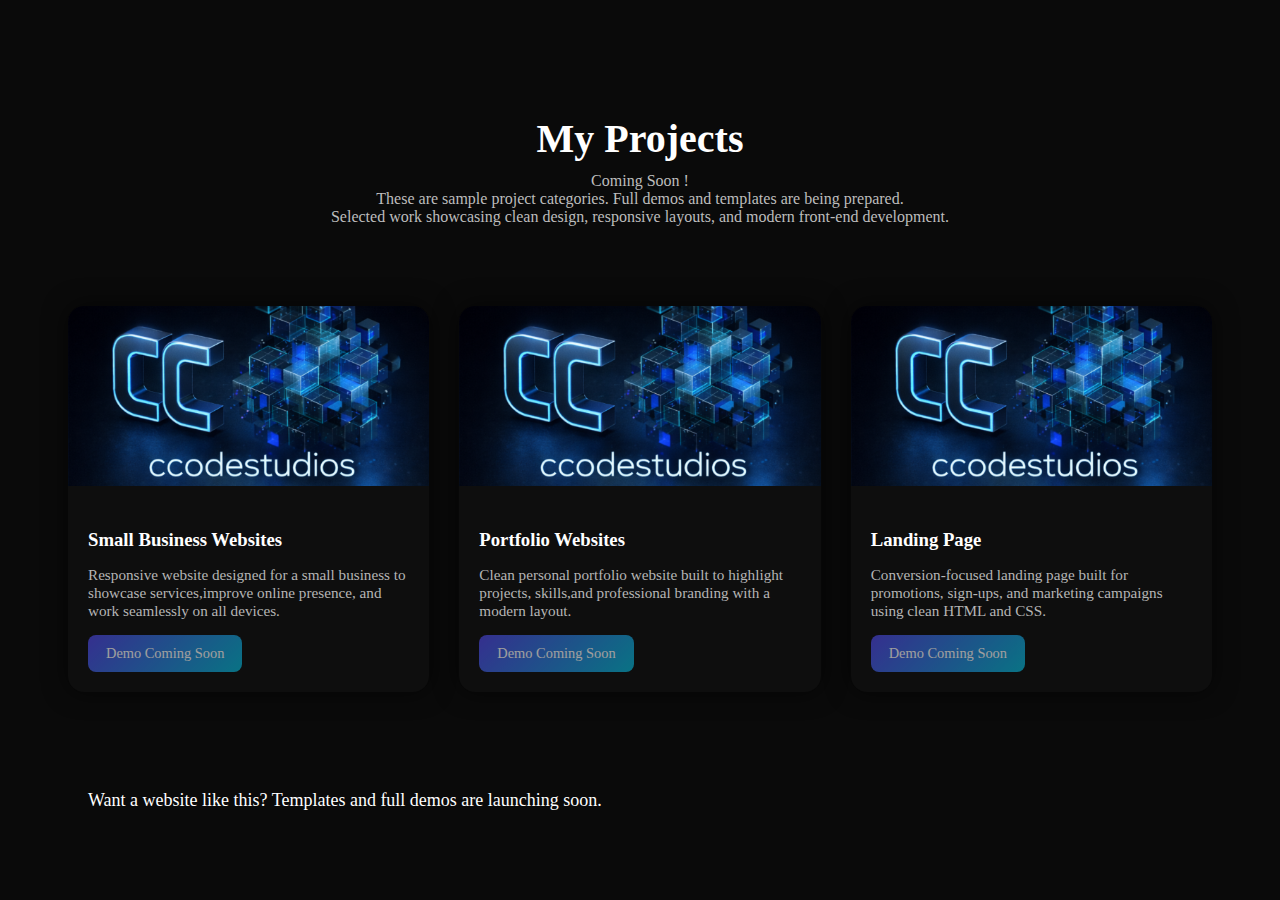
<file: project.html>
<!DOCTYPE html>
<html lang="en">
<head>
  <meta charset="UTF-8" />
  <meta name="viewport" content="width=device-width, initial-scale=1.0" />
  <title>My Projects | CCodestudios</title>
  <link rel="stylesheet" href="project.css" />
</head>

<body>
  <!-- Header -->
  <header class="projects-header">
    <h1><a href="/portifolio.html">My Projects </h1></a>
    <p>Coming Soon !</p>
    <p class="projects-note">
  These are sample project categories. Full demos and templates are being prepared.</p>

    <p>Selected work showcasing clean design, responsive layouts, and modern front-end development.</p>
  </header>

  <!-- Projects Grid -->
  <section class="projects-grid">

    <!-- Project Card -->
    <div class="project-card">
      <img src="Profile-image.png" alt="Business Website">
      <div class="project-content">
        <h3>Small Business Websites</h3>
       <p>Responsive website designed for a small business to showcase services,improve online presence, and work seamlessly on all devices.</p>

        <a href="#" class="disabled-link">Demo Coming Soon</a>
      </div>
    </div>

    <div class="project-card">
      <img src="Profile-image.png" alt="Portfolio Website">
      <div class="project-content">
        <h3>Portfolio Websites</h3>
        <p> Clean personal portfolio website built to highlight projects, skills,and professional branding with a modern layout.</p>
        <a href="#" class="disabled-link">Demo Coming Soon</a>
      </div>
    </div>

    <div class="project-card">
      <img src="Profile-image.png" alt="Landing Page">
      <div class="project-content">
        <h3>Landing Page</h3>
        <p>Conversion-focused landing page built for promotions, sign-ups, and marketing campaigns using clean HTML and CSS.</p>
        <a href="#" class="disabled-link">Demo Coming Soon</a>
      </div>
    </div>

  </section>
<footer class="projects-footer">
  <p>
    Want a website like this? Templates and full demos are launching soon.
  </p>
</footer>
</body>
</html>
</file>
<file: project.css>
body{
    background: #0a0a0a;
}

/* Projects Page */
.projects-header {
  text-align: center;
  padding: 80px 20px 40px;
  color: #ffffff;
}

/* Remove default link styling */
a {
  color: inherit;
  text-decoration: none;
}

a:hover{
    background: #070435;
    border-radius: 16px;
    box-shadow: 0 0 40px rgba(79, 70, 229, 0.4);
    opacity: 9px;
}


.projects-header h1 {
  font-size: 2.5rem;
  margin-bottom: 10px;
}

.projects-header p {
  max-width: 700px;
  margin: 0 auto;
  color: #bdbdbd;
}

/* Grid Layout */
.projects-grid {
  display: grid;
  grid-template-columns: repeat(auto-fit, minmax(180px, 2fr));
  gap: 30px;
  padding: 40px 60px 80px;
}

/* Project Card */
.project-card {
  background: #0e0e0e;
  border-radius: 16px;
  overflow: hidden;
  box-shadow: 0 0 25px rgba(0, 0, 0, 0.6);
  transition: transform 0.3s ease, box-shadow 0.3s ease;
  max-height: 400px;
  align-items: center;
  justify-content: center;
}

.disabled-link {
  opacity: 0.6;
  pointer-events: none;
  cursor: not-allowed;
}


.project-card:hover {
  transform: translateY(-8px);
  box-shadow: 0 0 40px rgba(79, 70, 229, 0.4);
}

.project-card img {
  width: 100%;
  height: 180px;
  object-fit: cover;
}

/* Card Content */
.project-content {
  padding: 20px;
}

.project-content h3 {
  color: #fff;
  margin-bottom: 10px;
}

.project-content p {
  color: #b5b5b5;
  font-size: 0.95rem;
  margin-bottom: 15px;
}

.project-content a {
  display: inline-block;
  padding: 10px 18px;
  background: linear-gradient(135deg, #4f46e5, #06b6d4);
  color: #fff;
  text-decoration: none;
  border-radius: 8px;
  font-size: 0.9rem;
}

.project-content a:hover {
  opacity: 0.9;
}

.projects-footer{
  color: #fff;
  margin-left: 80px;
  font-size: large;
}

@media (max-width: 1024px) {
  .projects-grid {
    grid-template-columns: repeat(2, 1fr);
  }
}

@media (max-width: 600px) {
  .projects-grid {
    grid-template-columns: 1fr;
  }
}
</file>
